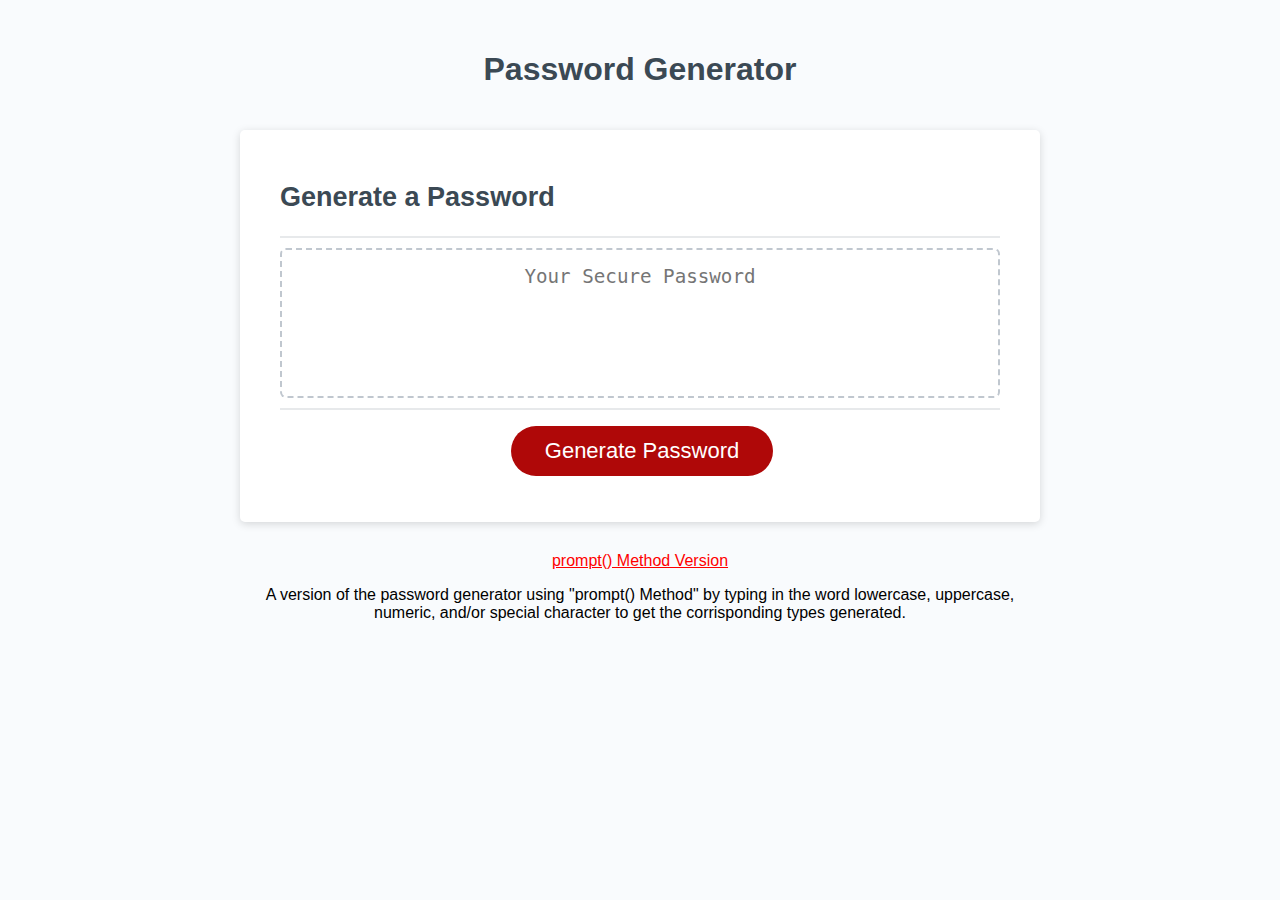
<file: index.html>
<!DOCTYPE html>
<html lang="en">
  <head>
    <meta charset="UTF-8" />
    <meta name="viewport" content="width=device-width, initial-scale=1.0" />
    <meta http-equiv="X-UA-Compatible" content="ie=edge" />
    <title>Password Generator</title>
    <link rel="stylesheet" href="./css/style.css" />
  </head>
  <body>
    <div class="wrapper">
      <header>
        <h1>Password Generator</h1>
      </header>
      <div class="card">
        <div class="card-header">
          <h2>Generate a Password</h2>
        </div>
        <div class="card-body">
          <textarea
            readonly
            id="password"
            placeholder="Your Secure Password"
            aria-label="Generated Password"
          ></textarea>
        </div>
        <div class="card-footer">
          <button id="generate" class="btn">Generate Password</button>
        </div>
      </div>
      <div class="card-textType">
        <a href="/03-Password-Generator/textType.html">prompt() Method Version</a>
        <p>A version of the password generator using "prompt() Method" by typing in the word lowercase, uppercase, numeric, and/or special character to get the corrisponding types generated.</p>
      </div>
    </div>
    <!-- <script src="/js/script.js"></script> -->
    <script src="./js/script.js"></script>
  </body>
</html>
</file>
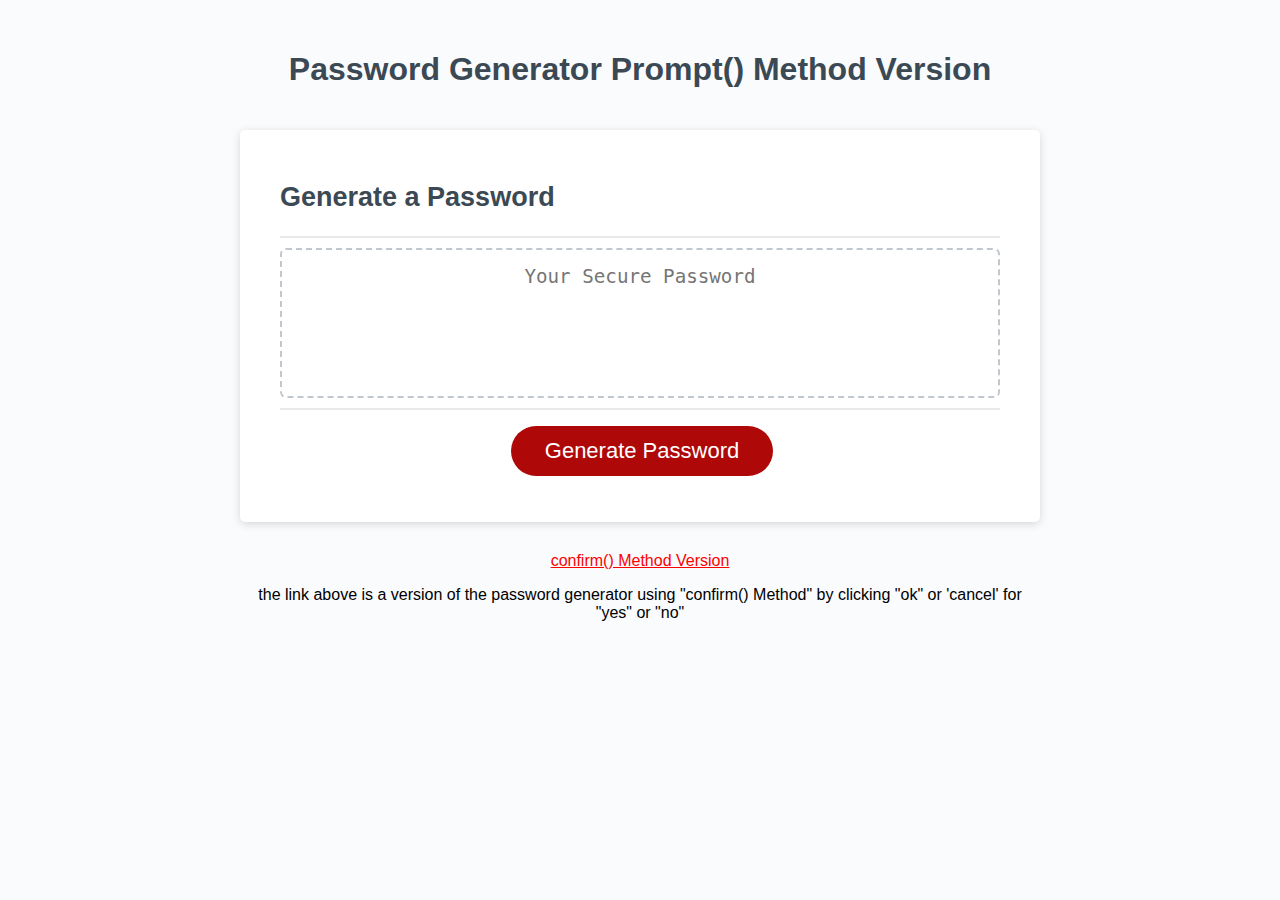
<file: textType.html>
<!DOCTYPE html>
<html lang="en">
  <head>
    <meta charset="UTF-8" />
    <meta name="viewport" content="width=device-width, initial-scale=1.0" />
    <meta http-equiv="X-UA-Compatible" content="ie=edge" />
    <title>Password Generator prompt() Method Version</title>
    <link rel="stylesheet" href="./css/style.css" />
  </head>
  <body>
    <div class="wrapper">
      <header>
        <h1>Password Generator Prompt() Method Version</h1>
      </header>
      <div class="card">
        <div class="card-header">
          <h2>Generate a Password</h2>
        </div>
        <div class="card-body">
          <textarea
            readonly
            id="password"
            placeholder="Your Secure Password"
            aria-label="Generated Password"
          ></textarea>
        </div>
        <div class="card-footer">
          <button id="generate" class="btn">Generate Password</button>
        </div>
      </div>
      <div class="card-textType">
        <a href="index.html">confirm() Method Version</a>
        <p>the link above is a version of the password generator using "confirm() Method" by clicking "ok" or 'cancel' for "yes" or "no"</p>
      </div>
    </div>
    <script src="./js/scriptTextType.js"></script>
  </body>
</html>
</file>
<file: css/style.css>
*,
*::before,
*::after {
  box-sizing: border-box;
}

html,
body,
.wrapper {
  height: 100%;
  margin: 0;
  padding: 0;
}

body {
  font-family: sans-serif;
  background-color: #f9fbfd;
}

.wrapper {
  padding-top: 30px;
  padding-left: 20px;
  padding-right: 20px;
}

header {
  text-align: center;
  padding: 20px;
  padding-top: 0px;
  color: hsl(206, 17%, 28%);
}

.card {
  background-color: hsl(0, 0%, 100%);
  border-radius: 5px;
  border-width: 1px;
  box-shadow: rgba(0, 0, 0, 0.15) 0px 2px 8px 0px;
  color: hsl(206, 17%, 28%);
  font-size: 18px;
  margin: 0 auto;
  max-width: 800px;
  padding: 30px 40px;
}

.card-header::after {
  content: " ";
  display: block;
  width: 100%;
  background: #e7e9eb;
  height: 2px;
}

.card-body {
  min-height: 100px;
}

.card-footer {
  text-align: center;
}

.card-footer::before {
  content: " ";
  display: block;
  width: 100%;
  background: #e7e9eb;
  height: 2px;
}

.card-footer::after {
  content: " ";
  display: block;
  clear: both;
}

/* added css to style the link that links the two pages */
.card-textType {
  text-align: center;
  padding: 30px 0px 0px 0px;
  max-width: 800px;
  margin: auto;
}

.card-textType a {
  color: red;
}

.btn {
  border: none;
  background-color: hsl(360, 91%, 36%);
  border-radius: 25px;
  box-shadow: rgba(0, 0, 0, 0.1) 0px 1px 6px 0px rgba(0, 0, 0, 0.2) 0px 1px 1px
    0px;
  color: hsl(0, 0%, 100%);
  display: inline-block;
  font-size: 22px;
  line-height: 22px;
  margin: 16px 16px 16px 20px;
  padding: 14px 34px;
  text-align: center;
  cursor: pointer;
}

button[disabled] {
  cursor: default;
  background: #c0c7cf;
}

.float-right {
  float: right;
}

#password {
  -webkit-appearance: none;
  -moz-appearance: none;
  appearance: none;
  border: none;
  display: block;
  width: 100%;
  padding-top: 15px;
  padding-left: 15px;
  padding-right: 15px;
  padding-bottom: 85px;
  font-size: 1.2rem;
  text-align: center;
  margin-top: 10px;
  margin-bottom: 10px;
  border: 2px dashed #c0c7cf;
  border-radius: 6px;
  resize: none;
  overflow: hidden;
}

@media (max-width: 690px) {
  .btn {
    font-size: 1rem;
    margin: 16px 0px 0px 0px;
    padding: 10px 15px;
  }

  #password {
    font-size: 1rem;
  }
}

@media (max-width: 500px) {
  .btn {
    font-size: 0.8rem;
  }
}
</file>
